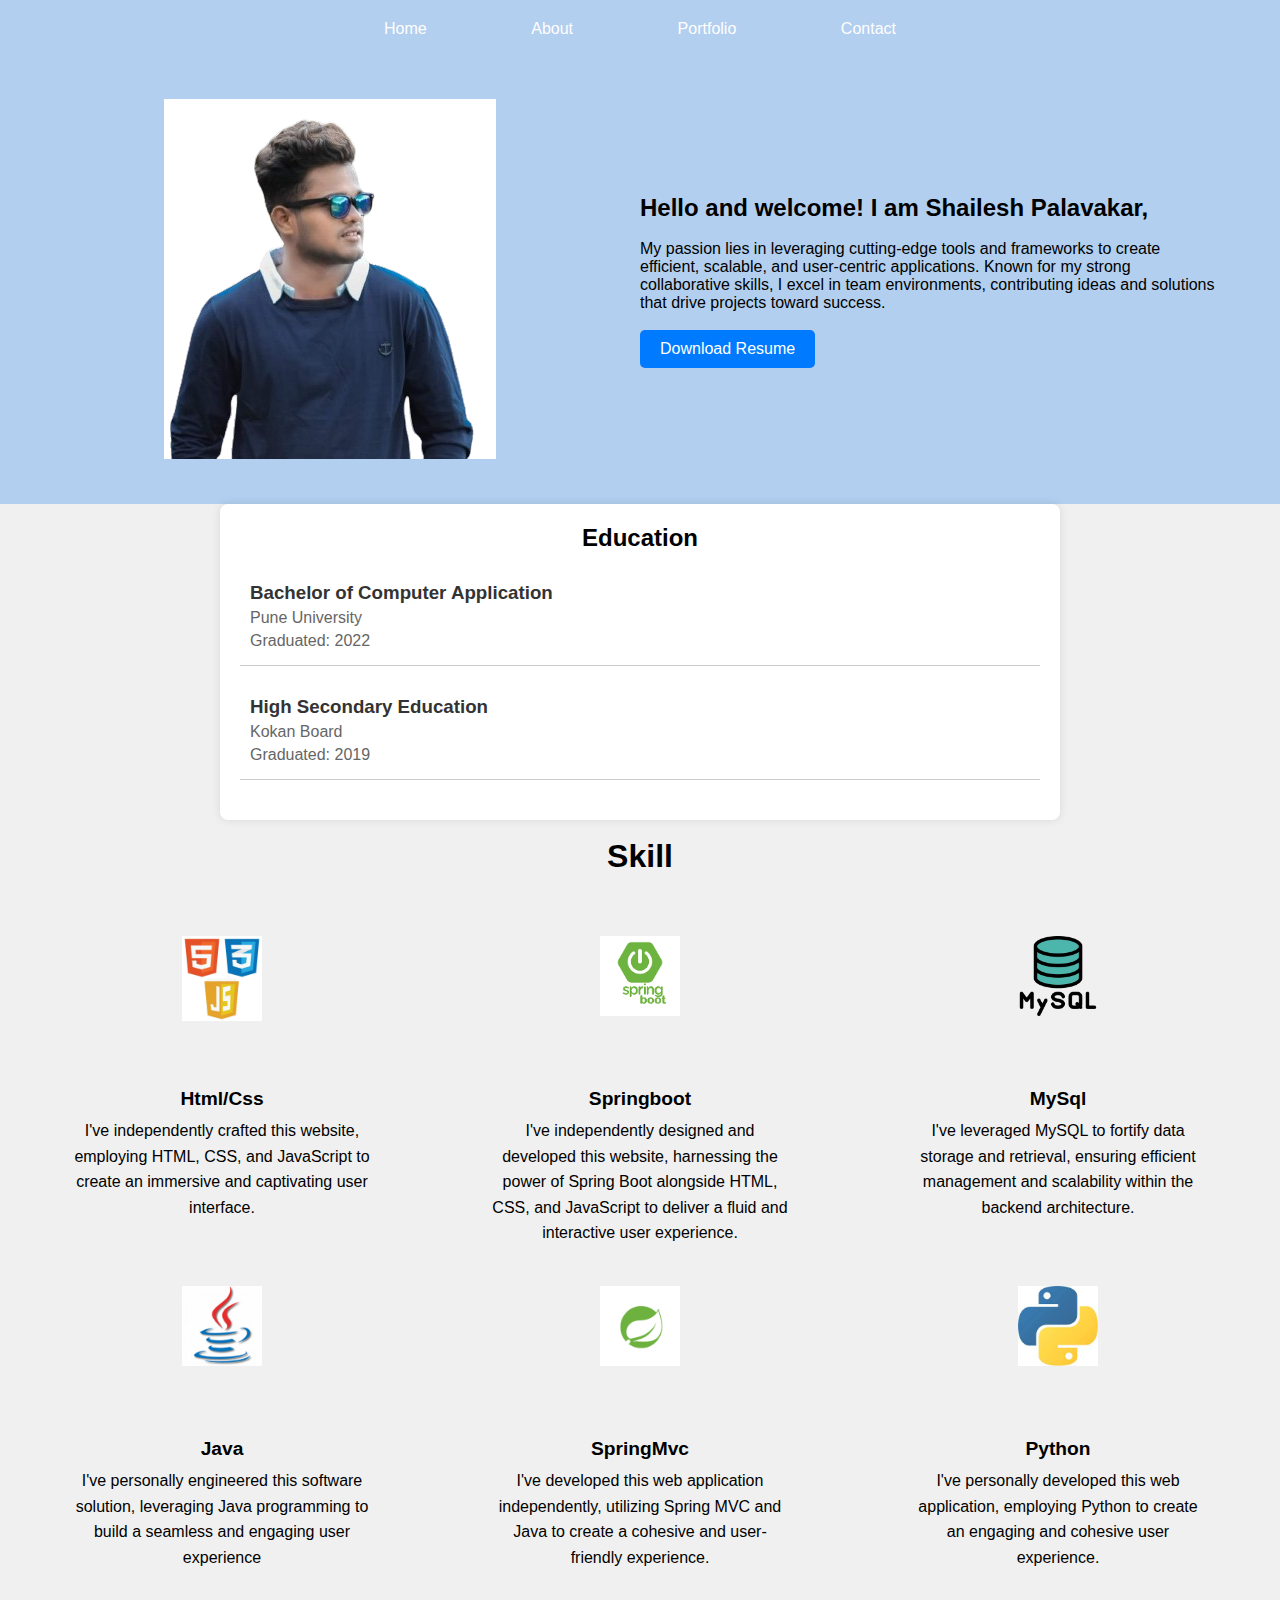
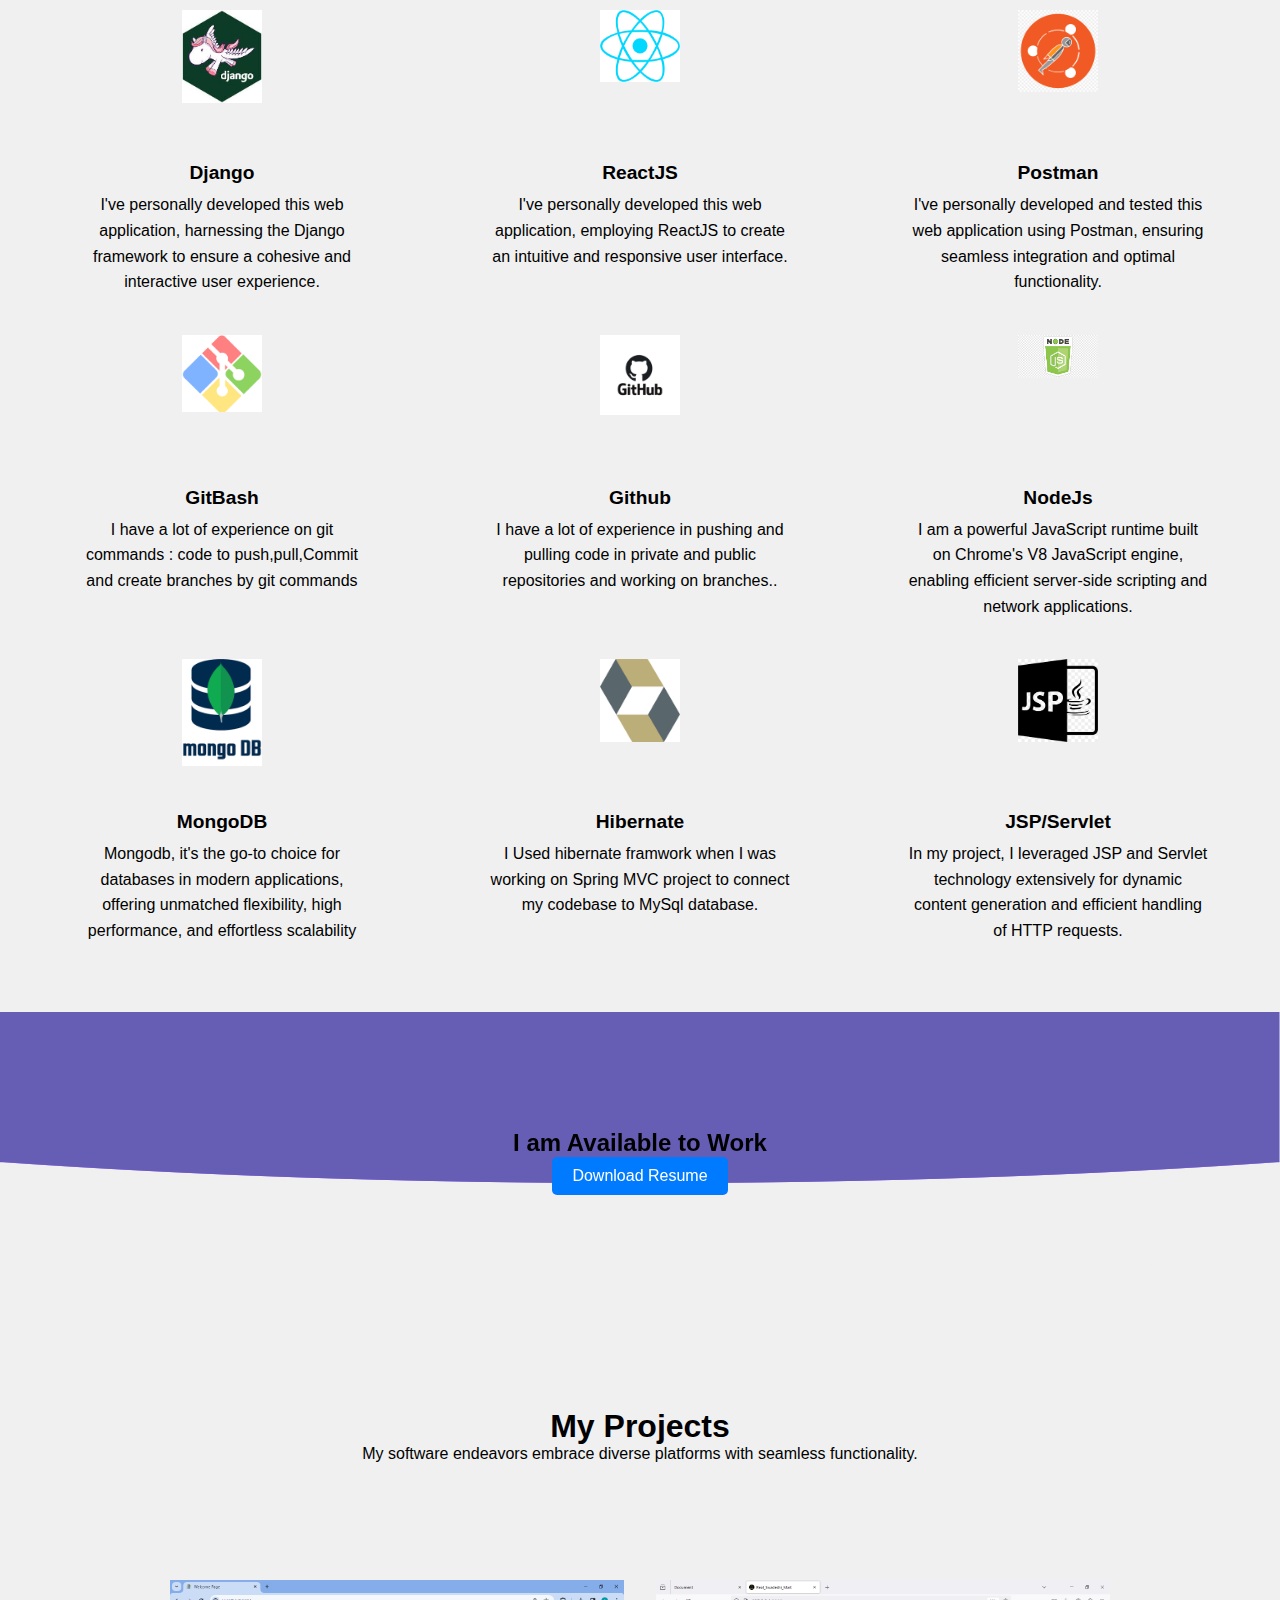
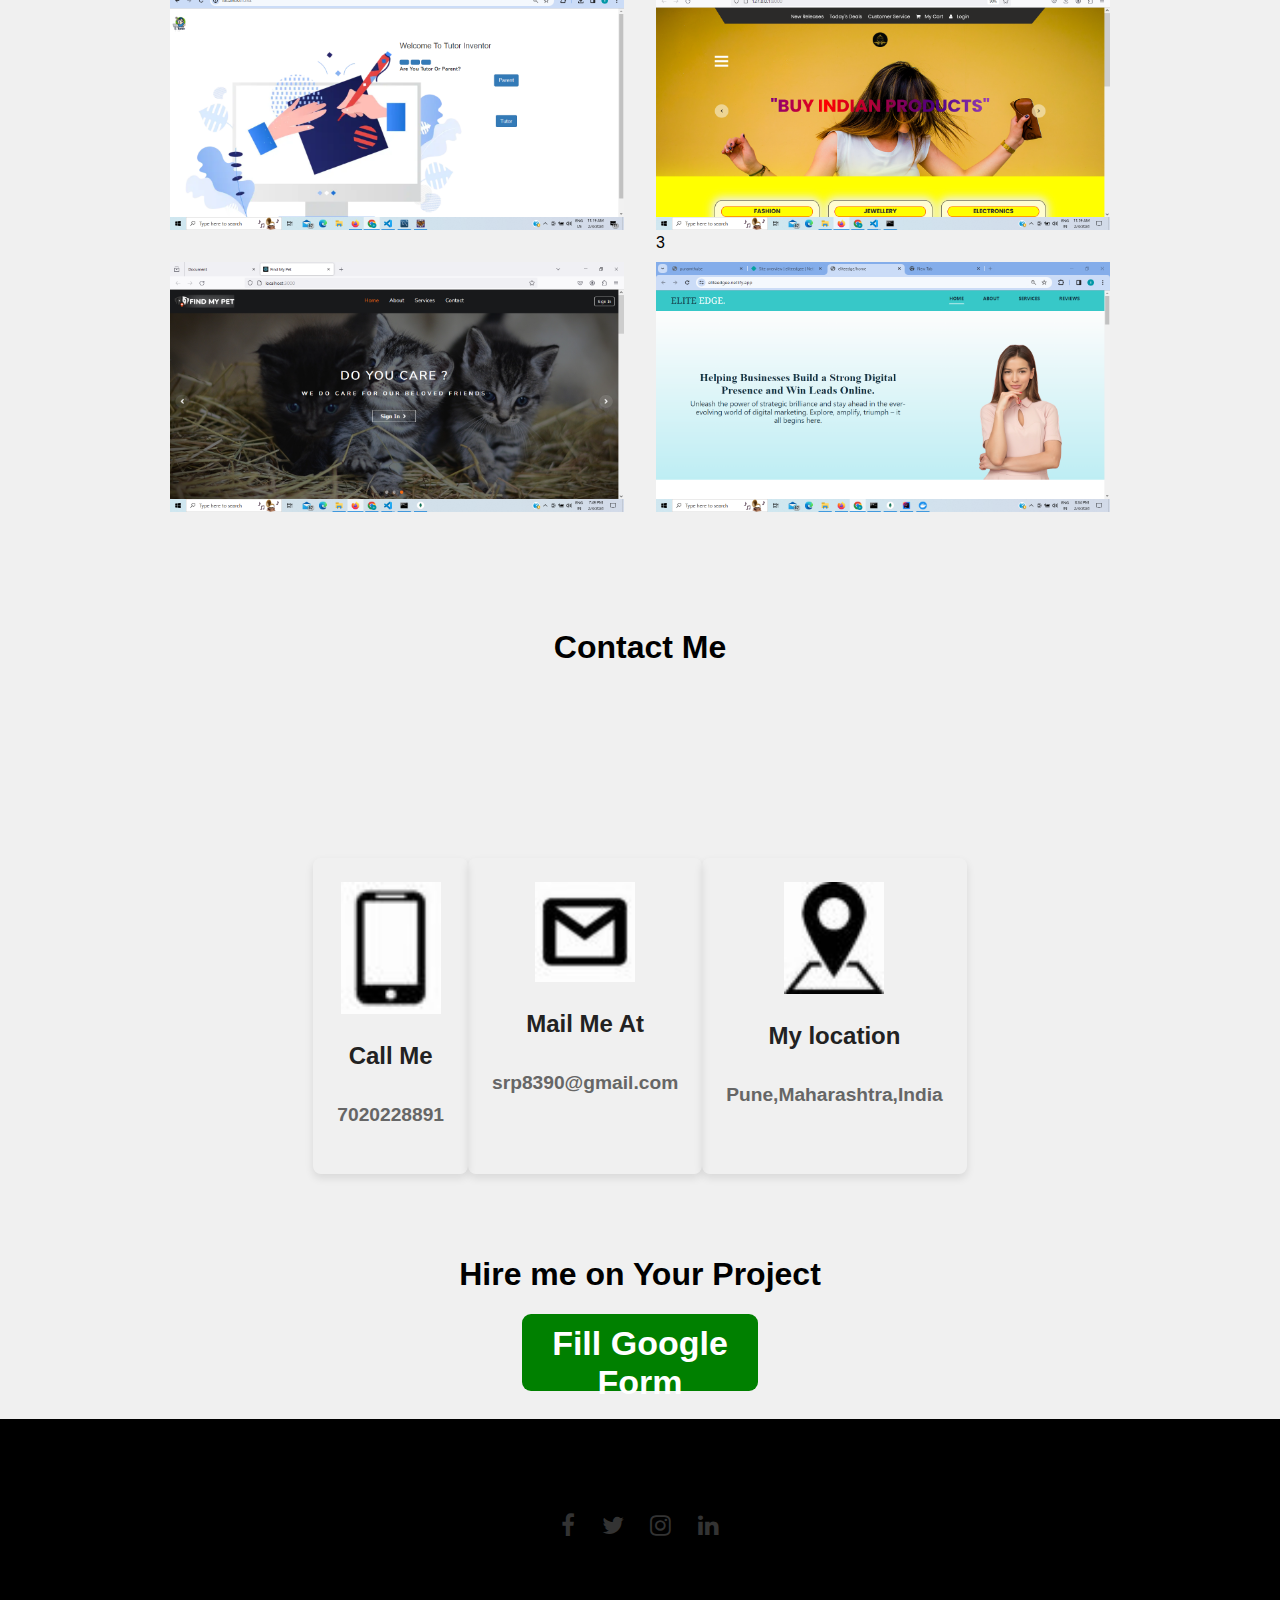
<file: index.html>
<!DOCTYPE html>
<html lang="en">
<head>
    <meta charset="UTF-8">
    <meta name="viewport" content="width=device-width, initial-scale=1.0">
    <title>Document</title>
    <link rel="stylesheet" href="new.css">
   

    
<link rel="stylesheet" href="https://cdnjs.cloudflare.com/ajax/libs/font-awesome/4.7.0/css/font-awesome.min.css">

   
   
</head>
<body>
    <nav>
       
  
  <ul>
  <li><a href="#">Home</a></li>
  <li><a href="#">About</a></li>
  <li><a href="#port">Portfolio</a></li>
  <li><a href="#contact">Contact</a></li>
  </ul>
  
  </nav>
     
    
     
    
    
   
    
    
    
    
    
   
    <!-- Developer Section -->
    <section id="developer">
        <div class="container">
            <div class="developer-content">
                <!-- Left side: Developer Image -->
                <div class="developer-image">
                    <!-- Add your developer image here -->
                    <img src="./img/FB_IMG_1613103016199-removebg-preview-PhotoRoom.png-PhotoRoom.png" alt="Developer Image">
                </div>
                <!-- Right side: Developer Objective and Contact Button -->
                <div class="developer-info">
                    <!-- Add developer objective here -->
                    <h2 id="fir" class="hello">Hello and welcome! I am Shailesh Palavakar,</h2> <br>
                   
                    <p id="para"> My passion lies in leveraging cutting-edge
                        tools and frameworks to create efficient, scalable, and user-centric
                        applications. Known for my strong collaborative skills, I excel in team
                        environments, contributing ideas and solutions that drive projects
                        toward success.</p> <br>
                    <!-- Add your contact button here -->
                    <a href="./img/ShaileshPalavakarResume___.pdf" download>
                        <button>Download Resume</button>
                    </a>
                </div>
            </div>
        </div>
    </section>
    <section class="portfolio" id="port">
        <h2>Education</h2>
        <div class="education-item">
            <h3>Bachelor of Computer Application</h3>
            <p>Pune University</p>
            <p>Graduated: 2022</p>
        </div>
        <div class="education-item">
            <h3>High Secondary Education</h3>
            <p>Kokan Board</p>
            <p>Graduated:  2019</p>
        </div>
    </section>
    <br>
   <center> <h1>Skill</h1></center>

    <section id="skills" class="services">
        <div class="container">
          
            
            <div class="card-wrapper">
                <div class="card">
                    <img src="img/htmlcsslogo.webp" alt="">
                    <h2>Html/Css</h2>
                    <p>I've independently crafted this website, employing HTML, CSS, and JavaScript to create an immersive and captivating user interface. </p>
                </div>
                <div class="card">
                    <img src="img/springboot.png" alt="">
                    <h2>Springboot</h2>
                    <p>
                        I've independently designed and developed this website, harnessing the power of Spring Boot alongside HTML, CSS, and JavaScript to deliver a fluid and interactive user experience.  </p>
                </div>
                <div class="card">
                    <img src="img/mysql.png" alt="">
                    <h2>MySql</h2>
                    <p>I've leveraged MySQL to fortify data storage and retrieval, ensuring efficient management and scalability within the backend architecture. </p>
                </div>
                <div class="card">
                    <img src="img/Javam11.png" alt="">
                    <h2>Java</h2>
                    <p>
                        I've personally engineered this software solution, leveraging Java programming to build a seamless and engaging user experience </p>
                </div>
                <div class="card">
                    <img src="img/SpringMvc.png" alt="">
                    <h2>SpringMvc</h2>
                    <p>I've developed this web application independently, utilizing Spring MVC and Java to create a cohesive and user-friendly experience.</p>
                </div>
                <div class="card">
                    <img src="img/python.jfif" alt="">
                    <h2>Python</h2>
                    <p>I've personally developed this web application, employing Python to create an engaging and cohesive user experience. </p>
                </div>
                
                <div class="card">
                    <img src="img/djangoo.jfif" alt="">
                    <h2>Django</h2>
                    <p>I've personally developed this web application, harnessing the Django framework to ensure a cohesive and interactive user experience.
                    </p>
                </div>
            </a>
                <div class="card">
                    <img src="img/react.png" alt="">
                    <h2>ReactJS </h2>
                    <p> I've personally developed this web application, employing ReactJS to create an intuitive and responsive user interface.

                    </p>
                </div>
                <div class="card">
                    <img src="img/postman.png" alt="">
                    <h2>Postman</h2>
                    <p> 
                        I've personally developed and tested this web application using Postman, ensuring seamless integration and optimal functionality.</p>
                </div>
                <div class="card">
                    <img src="img/git.png" alt="">
                    <h2>GitBash</h2>
                    <p>I have a lot of experience on git commands : code to push,pull,Commit and create branches by git commands </p>
                </div>
                <div class="card">
                    <img src="img/github.png" alt="">
                    <h2>Github</h2>
                    <p>I have a lot of experience in pushing and pulling code in private and public repositories and working on branches.. </p>
                </div>
                <div class="card">
                    <img src="img/nodejs.png" alt="">
                    <h2>NodeJs</h2>
                    <p>
                        I am a powerful JavaScript runtime built on Chrome's V8 JavaScript engine, enabling efficient server-side scripting and network applications. </p>
                </div>
               
                <div class="card">
                    <img src="img/mongodb.png" alt="">
                    <h2>MongoDB</h2>
                    <p> 
                        Mongodb, it's the go-to choice for databases in modern applications, offering unmatched flexibility, high performance, and effortless scalability</p>
                </div>
                <div class="card">
                    <img src="img/hibernate.png" alt="">
                    <h2>Hibernate</h2>
                    <p> I Used hibernate framwork when I was working on  Spring MVC project to connect my codebase to MySql database. </p>
                </div>
                <div class="card">
                    <img src="img/jspservlet.png" alt="">
                    <h2>JSP/Servlet</h2>
                    <p>
                        In my project, I leveraged JSP and Servlet technology extensively for dynamic content generation and efficient handling of HTTP requests.</p>
                </div>
            </div>
        </div>

        <div class="box" style="--r1:130%;--r2:71.5%">
            <div>
                <h2>I am Available to Work</h2>
                <a href="./img/ShaileshPalavakarResume___.pdf" download> <!-- Update the href attribute with the path to your resume PDF -->
                    <button>Download Resume</button>
                </a>
            </div>
          </div>
    </section>

<!--project-->


<center><div class="pro"> <h1 class="section-heading"><span>My</span> Projects</h1>
    <p> My software endeavors embrace diverse platforms with seamless functionality.</p></div></center>
<section id="project" class="work-container">
    <div class="container">
       
        <div class="card-wrapper">
            <div class="card">
                <div class="overlay">
                    <span style="color: antiquewhite;">E-Tutor</span>
                    <a href="E-Tutor.html">Snapshoots</a>
                </div>
                <img src="img/Project/Screenshot (511).png" alt="">
            </div>

            <div class="card">
                <div class="overlay">
                    <span style="color: antiquewhite;">Realswadeshi-Mart</span>
                    <a href="djangoo.html">Snapshoots </a>
                </div>
                <img src="img/Project/Screenshot (519).png" alt="">3

            </div>

            <div class="card">
                <div class="overlay">
                    <span style="color: antiquewhite;" >Find My Pet</span>
                    <a href="findmypet.html">Snapshoots</a>
                </div>
                <img src="img/Project/Screenshot (526).png" alt="">
            </div>

            <div class="card">
                <div class="overlay">
                    <span style="color: antiquewhite;">Web Devlopment Frontend</span>
                    <a href="eliteedge.html">Snapshoots</a>
                </div>
                <img src="img/Project/Screenshot (539).png" alt="">
            </div>
        </div>
    </div>
</section>

<center><h1 class="section-heading">Contact <span>Me</span></h1></center>
<section id="contact" class="contact" >
    <div class="container">
      
        <div class="card-wrapper">
            <div class="card">
                <img src="img/cal11.jpg" alt="">
                <h5>Call Me</h5><br>
                <h6>7020228891</h6>
            </div>
            <div class="card">
                <img src="img/mail1.jpg" alt="">
                <h5>Mail Me At</h5> <br>
                <h6><a href="mailto:your-email@example.com" style="list-style-type: none;color:#666;text-decoration:none">srp8390@gmail.com</a></h6>
            </div>
            
            <div class="card">
                <img src="img/map1.jpg" alt="">
                <h5><a href="https://goo.gl/maps/jX5WMqZkZPvNLMgc6" style="text-decoration: none; color:inherit">My location</a></h5><br>
                <h6>Pune,Maharashtra,India</h6>
            </div>

        </div><br>
             
    </div>
</section>


<section id="hire">
    <center><h1 class="section-heading">Hire me on Your Project </h1></center>
    <div  id="hire-me"class="container">
    
    <div style="text-align: center;">
        <button class="section-heading" onclick="toggleContactForm()" style="background-color: green; width: 236px; height: 77px; color: white;  border-radius: 9px;font-size: 17px;">
           <span style="color: white;font-size: px;"><h1><b>Fill Google Form</b></h1></span></button>
        </button>
      </div>   
          <!-- <h1 class="section-heading" onclick="toggleContactForm()">Click<span>here</span></h1> -->
    <div id="contact-form-container" style="display: none;">
        <iframe src="https://docs.google.com/forms/d/e/1FAIpQLSd9IPvyWvqeqstotoKi83-ojCgFTqYkBdE0-JbYa_fzP5gHNw/viewform?embedded=true" width="310" height="910" frameborder="0" marginheight="0" marginwidth="0">Loading…</iframe>
    </div>
    </div> 
</section>


<footer>
    <div class="social-links">
        <a href="#" class="fa fa-facebook"></a>
        <a href="#" class="fa fa-twitter"></a>
        <a href="#" class="fa fa-instagram"></a>
        <a href="https://www.linkedin.com/in/shailesh-palavakar-331085223/" class="fa fa-linkedin"></a>
        <!-- Add more social links as needed -->
    </div>
  </footer>

<script>
  function toggleContactForm() {
      var contactFormContainer = document.getElementById("contact-form-container");
      if (contactFormContainer.style.display === "none") {
          contactFormContainer.style.display = "block";
      } else {
          contactFormContainer.style.display = "none";
      }
  }
</script>






    <script>
        const menuToggle= document.querySelector(".menu-bars");
        const nav = document.querySelector("nav ul");
        
        
        menuToggle.addEventListener("click", () => {
          nav.classList.toggle("slide");
          });



          
        </script>

</body>
</html>
</file>
<file: new.css>
/* Add your styles for the new skill section here */
/* Responsive Styles */

/* Add any additional styling here */

/* Developer Section Styles */





@import url('https://fonts.googleapis.com/css2?family=Roboto:ital,wght@0,100;0,300;0,400;0,500;1,100;1,300;1,400&display=swap');
*{
 margin:0;
 padding:0;
}
body{
 font-family:'Roboto',sans-serif;
  overflow-x:hidden;
}
#hire{
    padding: 0px;
    margin-top: -78px;
}

/*for contatc*/

section.contact .container {
    padding: 4rem 0;
  }
  
  section.contact .section-heading {
    text-align: center;
    margin-bottom: 3rem;
    color: #333; /* Adjust text color */
    font-size: 2rem;
  }
  
  section.contact .card-wrapper {
    display: flex;
    justify-content: space-around;
    margin-top: 2rem;
  }
  
  section.contact .card {
    text-align: center;
    padding: 1.5rem;
    border-radius: 8px;
    box-shadow: 0 4px 8px rgba(0, 0, 0, 0.1);
    transition: transform 0.3s ease;
    max-width: 250px;
  }
  
  section.contact .card:hover {
    transform: translateY(-5px);
  }
  
  section.contact .card img {
    width: 100px;
    margin-bottom: 1.5rem;
  }
  
  section.contact .card h5 {
    font-size: 1.5rem;
    margin-bottom: 1rem;
    color: #222; /* Adjust text color */
  }
  
  section.contact .card h6 {
    font-size: 1.2rem;
    color: #666; /* Adjust text color */
    margin-bottom: 1.5rem;
  }
  
  section.contact #hire-me {
    text-align: center;
    margin-top: 4rem;
  }
  
  section.contact #hire-me button {
    background-color: #007bff; /* Adjust button color */
    width: 100px;
    height: 50px;
    color: white;
    border: none;
    border-radius: 5px;
    cursor: pointer;
    font-size: 1.2rem;
    transition: background-color 0.3s ease;
  }
  
  section.contact #hire-me button:hover {
    background-color: #0056b3; /* Adjust button hover color */
  }
  
  section.contact #contact-form-container {
    margin-top: 2rem;
    display: none;
  }
  
  /* Responsive adjustments */
  @media (max-width: 768px) {
    section.contact .card-wrapper {
        flex-direction: column;
        align-items: center;
    }
  }
  /* Responsive adjustments for contact section */
@media (max-width: 768px) {
    section.contact .container {
        padding: 2rem 0; /* Reduce top and bottom padding */
    }

    section.contact .section-heading {
        font-size: 1.5rem; /* Decrease the font size of the heading */
        margin-bottom: 2rem; /* Reduce bottom margin for heading */
    }

    section.contact .card-wrapper {
        flex-direction: column; /* Stack cards vertically on smaller screens */
        align-items: center; /* Center cards horizontally */
    }

    section.contact .card {
        max-width: 80%; /* Adjust maximum width of the cards */
        margin-bottom: 2rem; /* Add space between cards */
    }

    section.contact #hire-me {
        margin-top: 3rem; /* Adjust top margin for the "Hire Me" button */
    }

    section.contact #hire-me button {
        width: 150px; /* Increase button width for better tapability */
        font-size: 1.4rem; /* Increase button font size for better visibility */
    }

    section.contact #contact-form-container {
        margin-top: 2rem; /* Add margin to the contact form container */
        display: block; /* Ensure contact form is visible on smaller screens */
    }
}


/* Footer styles */
footer {
    background-color: black;
    padding: 93px 0;
    text-align: center;
}

.social-links {
    font-size: 24px; /* Adjust the size of the social icons */
}

.social-links a {
    color: #333; /* Choose your preferred color for the icons */
    margin: 0 10px; /* Add margin between each icon */
    text-decoration: none; /* Remove underline */
}

/* Hover effect for social links */
.social-links a:hover {
    color: #007bff; /* Change color on hover */
}

  

/*End*/
/*for project showing*/



/* Update section.work to section.work-container */


section.work-container .card-wrapper{
    display: grid;
    grid-template-columns: repeat(2, 1fr);
    grid-gap: 2rem;
  }
  
  /* Update section.work to section.work-container */
  section.work-container .card-wrapper .card {
    position: relative;
    height: 250px;
  }
  
  /* Update section.work to section.work-container */
  section.work-container p{
    padding-bottom: 3rem;
    font-size: 2rem;
    font-weight: 200;
  }
  
  /* Update section.work to section.work-container */
  section.work-container .card-wrapper .card .overlay{
    position: absolute;
    top:0;
    left: 0;
    width: 100%;
    height: 100%;
    background: rgba(6,207,211,0.9);
    display: flex;
    justify-content: center;
    align-items: center;
    flex-direction: column;
    color: var(--light);
    opacity: 0;
    transition: all .3s ease;
  }
  
  /* Update section.work to section.work-container */
  section.work-container .card-wrapper .card:hover .overlay{
    opacity: 1;
  }
  
  /* Update section.work to section.work-container */
  section.work-container .card-wrapper .card .overlay a{
    color: var(--secondary);
    text-decoration: none;
  }
  
  /* Update section.work to section.work-container */
  section.work-container .card-wrapper .card img{
    height: 100%;
    width: 100%;
  }
  

.box {
    height: 300px;
    background: 
      radial-gradient(var(--r1,100%) var(--r2,50%) at top, #665db5 79.5%, transparent 80%) top left,
      radial-gradient(var(--r1,100%) var(--r2,50%) at bottom, transparent 79.5%, #314da6 80%) top center,
      radial-gradient(var(--r1,100%) var(--r2,50%) at top, #7f36ff 79.5%, transparent 80%) top right;
    -webkit-mask:
      radial-gradient(var(--r1,100%) var(--r2,50%) at top, #312654 79.5%, transparent 80%) top left,
      radial-gradient(var(--r1,100%) var(--r2,50%) at bottom, transparent 79.5%, #8B4513 80%) top center,
      radial-gradient(var(--r1,100%) var(--r2,50%) at top, #473577 79.5%, transparent 80%) top right;
    mask:
      radial-gradient(var(--r1,100%) var(--r2,50%) at top, #7f59c2 79.5%, transparent 80%) top left,
      radial-gradient(var(--r1,100%) var(--r2,50%) at bottom, transparent 79.5%, #6a689f 80%) top center,
      radial-gradient(var(--r1,100%) var(--r2,50%) at top, #5d15a9 79.5%, transparent 80%) top right;
     /* adjust the 150% to control the covered area, the bigger the value the bigger the area will be*/
    -webkit-mask-size: 33.4% 150%;
    -webkit-mask-repeat: no-repeat;
    mask-size: 33.4% 150%;
    mask-repeat: no-repeat;
    background-color: #f0f0f0; /* Set a sober color background */
    display: flex;
    justify-content: center;
    align-items: center;
    text-align: center;
}


/* Default styles */
body {
    font-family: Arial, sans-serif;
    margin: 0;
    padding: 0;
    background-color: #f0f0f0;
}

.portfolio {
    max-width: 800px;
    margin: 0 auto;
    padding: 20px;
    background-color: #fff;
    border-radius: 8px;
    box-shadow: 0 0 10px rgba(0, 0, 0, 0.1);
}

.portfolio h2 {
    text-align: center;
    margin-bottom: 20px;
}

.education-item {
    margin-bottom: 20px;
    padding: 10px;
    border-bottom: 1px solid #ccc;
}

.education-item h3 {
    margin-bottom: 5px;
    color: #333;
}

.education-item p {
    margin: 5px 0;
    color: #666;
}

/* Responsive styles */
@media screen and (max-width: 768px) {
    .portfolio {
        max-width: 90%;
    }
}

@media screen and (max-width: 576px) {
    .portfolio {
        padding: 10px;
    }
}


nav ul li a:hover {
    color: #007bff; /* Change text color on hover */
    transform: translateY(-3px); /* Move the text up slightly on hover */
}


nav{
display:flex;
background-color:  #b2cfef;
justify-content: space-around;
padding:20px 0;
color:rgb(255, 254, 254);

align-items: center;
}
nav.logo{
letter-spacing: 3px;
}
nav ul{
display:flex;
list-style: none;
width:40%;
justify-content: space-between;
}
nav ul li a {
  color:rgb(255, 254, 254);
  text-decoration: none;
  font-size: 1em;
}

.btn{
border-radius: 40px;
}
/*Hamburger */
.menu-bars{
display:none;
flex-direction: column;
height:20px;
justify-content: space-between;
position:relative;
  z-index:999;
}
.menu-bars input{
position: absolute;
width:40px;
height:28px;
left:-5px;
top:-3px;
opacity: 0;
cursor:pointer;
z-index: 2;
}

.menu-bars span{
display:block;
width:28px;
height:3px;
background-color:rgb(255, 254, 254);
border-radius: 3px;
transition: all 0.3s;
}

.menu-bars span:nth-child(2){
transform-origin: 0 0 ;
}

.menu-bars span:nth-child(4){
  transform-origin: 0 100% ;
  }

.menu-bars input:checked ~ span:nth-child(2){
background-color: white;
transform: rotate(45deg) translate(-1px, -1px);
}
.menu-bars input:checked ~ span:nth-child(4){
  background-color: white;
  transform: rotate(-45deg) translate(-1px,0); 
  }

  .menu-bars input:checked ~ span:nth-child(3){
    opacity: 0;
    transform: scale(0); 
    }


@media only screen and (max-width: 768px){
nav ul{
width:50%;
}
#developer {
    background-color: transparent; /* Set the background color to transparent */
}
 
    .developer-content {
        flex-direction: column; /* Stack content vertically on smaller screens */
    }

    .developer-image,
    .developer-info {
        max-width: 100%; /* Set maximum width to ensure they take up full width */
    }

    .developer-info {
        margin-top: 20px; /* Add margin to separate from the image */
  }



}

@media only screen and (max-width: 576px) {
    
    .menu-bars {
        display: flex; /* Ensure the hamburger menu icon is visible */
    }

    nav ul {
        display: none; /* Hide the navbar links */
    }

    nav .logo {
        display: none; /* Hide the logo */
    }
   

    nav {
        background-color: transparent; /* Set the background color of the navbar to transparent */
        height: 0; /* Set the height of the navbar to 0 */
        padding: 0; /* Remove any padding */
        overflow: hidden; /* Hide any content overflow */
    }
}

    
  nav ul.slide{
    transform: translateY(0);
  }


  
#developer {
    padding: 20px;
background-color: #b2cfef;
    
}

.container {
    max-width: 1200px;
    margin: 0 auto;
    display: flex;
    justify-content: center;
    align-items: center;
}

.developer-content {
    display: flex;
    justify-content: center;
    align-items: center;
    flex-wrap: wrap;
}

.developer-image {
    flex: 1; /* Take 50% of the container */
    max-width: 50%; /* Adjust as needed */
    text-align: center;
}

.developer-image img {
    max-width: 100%;
    height: auto;
}

.developer-info {
    flex: 1; /* Take 50% of the container */
    max-width: 50%; /* Adjust as needed */
    padding: 0 20px; /* Add spacing as needed */
}


button {
    padding: 10px 20px;
    background-color: #007bff;
    color: #fff;
    border: none;
    border-radius: 5px;
    font-size: 16px;
    cursor: pointer;
}

/* Responsive Styles */
@media screen and (max-width: 768px) {
    .container {
        flex-direction: column;
       
    }

    .developer-content {
        margin-top: 20px;
    }

    .developer-info {
        max-width: 80%;
    }
}























@media screen and (max-width: 768px) {
    .services .card-wrapper {
        grid-template-columns: repeat(1, 1fr);
    }

    .services .card-wrapper .card {
        margin: 0 auto;
        margin-bottom: 2rem;
        width: 80%;
    }
    .services .card-wrapper .card:hover {
        background-color:  #f78f;
    }
}


/* Base Styles */
.services .card-wrapper {
    display: grid;
    grid-template-columns: repeat(3, 1fr);
    grid-row-gap: 6rem;
    grid-column-gap: 2rem;
}

.services .card-wrapper .card {
    background: var(--pure);
    padding: 3rem 2rem;
    position: relative;
    padding-top: 6rem;
    text-align: center;
    transition: all 0.3s ease;
}

.services .card-wrapper .card img {
    position: absolute;
    top: -3.5rem;
    left: 50%;
    transform: translateX(-50%);
}

.services .card-wrapper .card h2 {
    font: 400;
    font-size: 1.2rem;
    margin-bottom: 0.5rem;
}

.services .card-wrapper .card p {
    font-family: 'lato', sans-serif;
    color: var(--ternary);
    line-height: 1.6;
}

.services .card-wrapper .card:hover {
    background-color:  #f78f;
}

.services .card-wrapper .card:hover h2,
.services .card-wrapper .card:hover p {
    color: var(--pure);
}

.services .section-heading {
    margin-bottom: 10rem;
}



/* General styles */
body {
    font-family: Arial, sans-serif;
    margin: 0;
    padding: 0;
}

/* Styles specific to the body content */
section {
    padding: 6rem 0;
}

.container {
    max-width: 1200px;
    margin: 0 auto;
    padding: 21px 20px;
}

section.services .card-wrapper {
    display: flex;
    flex-wrap: wrap;
    justify-content: space-between; /* Create side-by-side columns */
    gap: 3rem; /* Adjust the gap between cards */
}

section.services .card-wrapper .card {
    background: var(--pure);
    padding: 3rem 2rem;
    position: relative;
    padding-top: 6rem;
    text-align: center;
    transition: all .3s ease;
    width: 48%; /* Adjust the width of each card for desktop */
    max-width: 300px; /* Set a max-width for each card */
}

section.services .card-wrapper .card img {
    width: 80px; /* Adjust the width of the small image */
    margin-bottom: 10px; /* Added margin to separate image and text */
}

section.services .card-wrapper .card h2 {
    font: 400;
    font-size: 1.2rem;
    margin-bottom: 0.5rem;
}

section.services .card-wrapper .card p {
    font-family: 'lato', sans-serif;
    color: var(--ternary);
    line-height: 1.6;
}

.services .section-heading {
    margin-bottom: 5rem; /* Adjusted margin */
    text-align: center; /* Center the heading */
}

@media screen and (max-width: 768px) {
    section.services .card-wrapper .card {
        width: 90%; /* Adjust width for mobile responsiveness */
    }
    #developer {
        background-color: transparent; /* Set the background color to transparent */
        color:  #007bff;
    }
    .services .card-wrapper .card:hover
{
  background-color: #f78f;
}
#fir{
    color: rgb(103, 226, 183);
}

    section.services .card-wrapper .card {
        background: var(--pure);
        padding: 3rem 2rem;
        position: relative;
        padding-top: 6rem;
        text-align: center;
        transition: all .3s ease;
        width: 48%; /* Adjust the width of each card for desktop */
        max-width: 300px; /* Set a max-width for each card */
        box-shadow: 0 4px 6px rgba(0, 0, 0, 0.1); /* Added box shadow */
        border-radius: 8px; /* Added border radius */
    }
}




.hello {
    animation: fade 3s infinite; /* Apply the fade animation */
}

@keyframes fade {
    0% {
        opacity: 0; /* Start with 0 opacity */
    }
    50% {
        opacity: 1; /* Fade in to full opacity */
    }
    100% {
        opacity: 0; /* Fade out to 0 opacity */
    }
}
</file>
